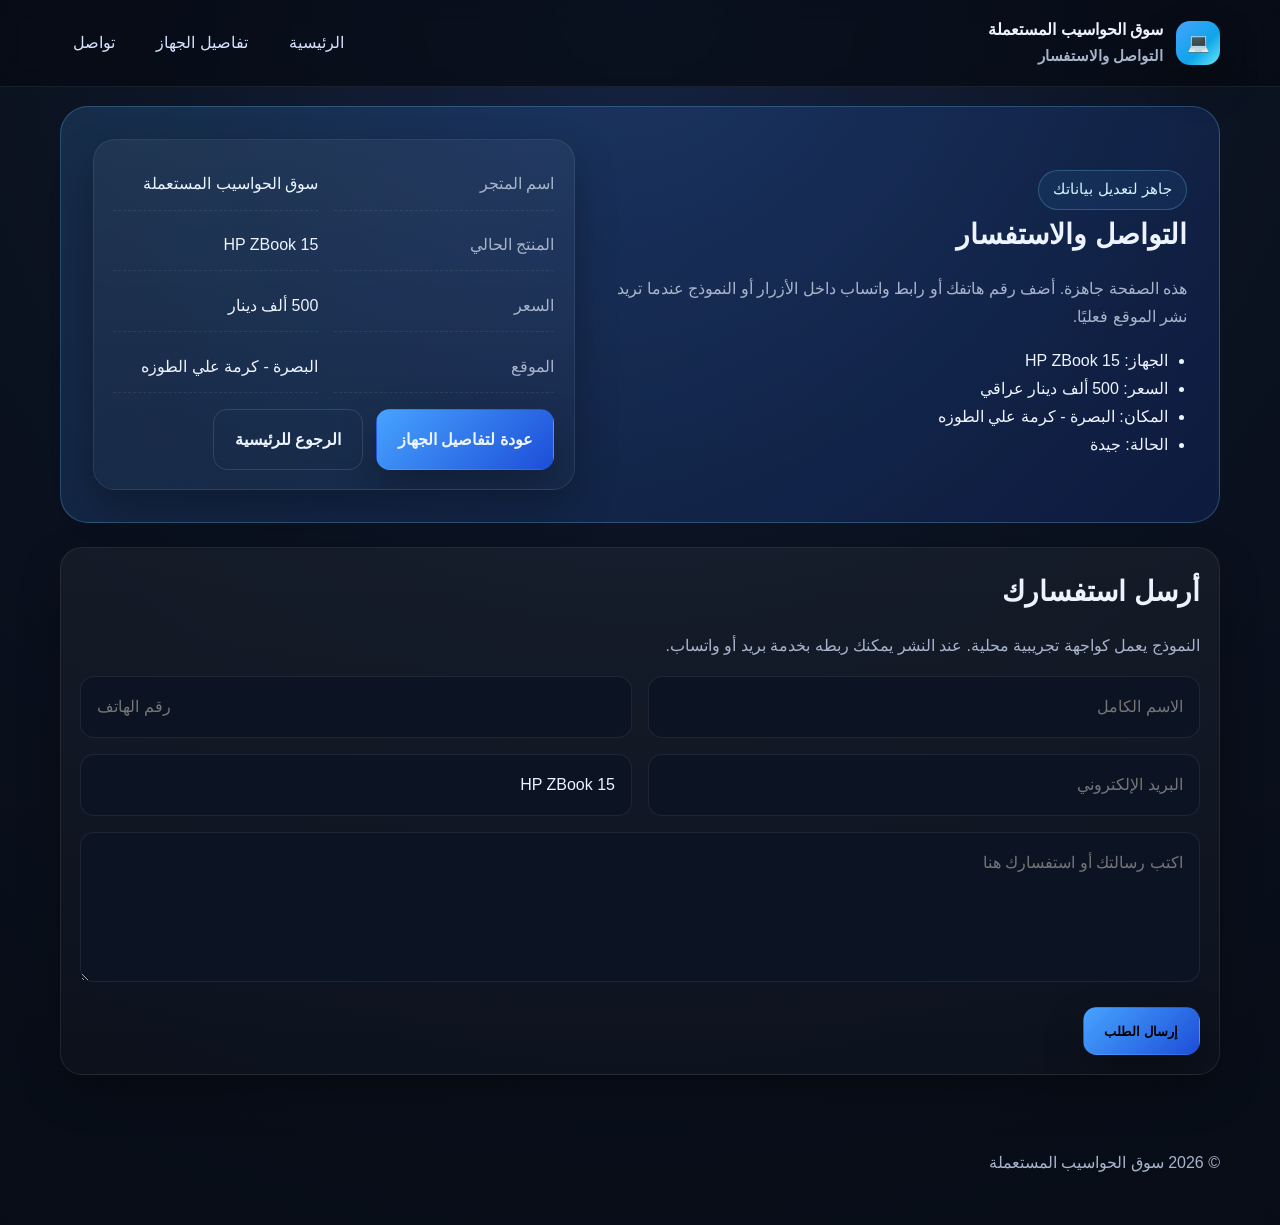
<file: contact.html>
<!doctype html>
<html lang="ar" dir="rtl">
<head>
  <meta charset="utf-8">
  <meta name="viewport" content="width=device-width, initial-scale=1">
  <title>تواصل | سوق الحواسيب المستعملة</title>
  <link rel="stylesheet" href="style.css">
</head>
<body>
  <header class="site-header">
    <div class="container nav">
      <a class="brand" href="index.html">
        <span class="brand-mark">💻</span>
        <span>
          <div>سوق الحواسيب المستعملة</div>
          <div class="small muted">التواصل والاستفسار</div>
        </span>
      </a>
      <nav class="nav-links">
        <a href="index.html">الرئيسية</a>
        <a href="product.html">تفاصيل الجهاز</a>
        <a href="contact.html">تواصل</a>
      </nav>
    </div>
  </header>

  <main class="section">
    <div class="container">
      <div class="cta">
        <div>
          <span class="badge">جاهز لتعديل بياناتك</span>
          <h2>التواصل والاستفسار</h2>
          <p class="muted">هذه الصفحة جاهزة. أضف رقم هاتفك أو رابط واتساب داخل الأزرار أو النموذج عندما تريد نشر الموقع فعليًا.</p>
          <ul>
            <li>الجهاز: HP ZBook 15</li>
            <li>السعر: 500 ألف دينار عراقي</li>
            <li>المكان: البصرة - كرمة علي الطوزه</li>
            <li>الحالة: جيدة</li>
          </ul>
        </div>
        <div class="card card-body">
          <div class="kv">
            <div class="muted">اسم المتجر</div><div>سوق الحواسيب المستعملة</div>
            <div class="muted">المنتج الحالي</div><div>HP ZBook 15</div>
            <div class="muted">السعر</div><div>500 ألف دينار</div>
            <div class="muted">الموقع</div><div>البصرة - كرمة علي الطوزه</div>
          </div>
          <div style="display:flex; gap:.8rem; flex-wrap:wrap; margin-top:1rem;">
            <a class="btn" href="product.html">عودة لتفاصيل الجهاز</a>
            <a class="btn secondary" href="index.html">الرجوع للرئيسية</a>
          </div>
        </div>
      </div>

      <div style="height:1.5rem"></div>

      <section class="card card-body">
        <h2>أرسل استفسارك</h2>
        <p class="muted">النموذج يعمل كواجهة تجريبية محلية. عند النشر يمكنك ربطه بخدمة بريد أو واتساب.</p>
        <form id="contactForm">
          <div class="form-grid">
            <input class="input" type="text" placeholder="الاسم الكامل" required>
            <input class="input" type="tel" placeholder="رقم الهاتف">
            <input class="input" type="email" placeholder="البريد الإلكتروني">
            <input class="input" type="text" placeholder="اسم الجهاز المطلوب" value="HP ZBook 15">
          </div>
          <div style="height:1rem"></div>
          <textarea class="input textarea" placeholder="اكتب رسالتك أو استفسارك هنا" required></textarea>
          <div style="height:1rem"></div>
          <button class="btn" type="submit">إرسال الطلب</button>
          <div class="notice" id="formNotice"></div>
        </form>
      </section>
    </div>
  </main>

  <footer>
    <div class="container muted">
      <div>© <span id="year"></span> سوق الحواسيب المستعملة</div>
    </div>
  </footer>
  <script src="script.js"></script>
</body>
</html>
</file>
<file: style.css>
:root {
  --bg: #0b1220;
  --bg-2: #111a2d;
  --card: #121d33;
  --line: rgba(255,255,255,.08);
  --text: #edf3ff;
  --muted: #a8b4cc;
  --brand: #47a3ff;
  --brand-2: #7dd3fc;
  --accent: #1d4ed8;
  --ok: #22c55e;
  --warning: #f59e0b;
  --shadow: 0 18px 40px rgba(0,0,0,.28);
  --radius: 22px;
}
*{box-sizing:border-box}
html{scroll-behavior:smooth}
body{
  margin:0;
  font-family:"Tahoma", "Segoe UI", Arial, sans-serif;
  background: radial-gradient(circle at top, #152341 0%, var(--bg) 45%, #070c16 100%);
  color:var(--text);
  line-height:1.75;
}
a{color:inherit;text-decoration:none}
img,video{max-width:100%;display:block}
.container{width:min(1160px,92vw);margin-inline:auto}
.badge{display:inline-flex;align-items:center;gap:.5rem;padding:.4rem .9rem;border:1px solid rgba(125,211,252,.25);background:rgba(71,163,255,.08);border-radius:999px;color:#d9f2ff;font-size:.92rem}
.muted{color:var(--muted)}
.btn{display:inline-flex;align-items:center;justify-content:center;gap:.6rem;padding:.95rem 1.3rem;border-radius:14px;border:1px solid transparent;font-weight:700;transition:.2s ease;background:linear-gradient(135deg,var(--brand),var(--accent));box-shadow:var(--shadow)}
.btn:hover{transform:translateY(-2px)}
.btn.secondary{background:transparent;border-color:rgba(255,255,255,.12);box-shadow:none}
header.site-header{position:sticky;top:0;z-index:10;background:rgba(6,10,18,.72);backdrop-filter:blur(10px);border-bottom:1px solid var(--line)}
.nav{display:flex;align-items:center;justify-content:space-between;padding:1rem 0;gap:1rem}
.brand{display:flex;align-items:center;gap:.8rem;font-weight:800}
.brand-mark{width:44px;height:44px;border-radius:14px;background:linear-gradient(135deg,var(--brand),#0ea5e9 60%,#67e8f9);display:grid;place-items:center;color:white;font-size:1.15rem;box-shadow:var(--shadow)}
.nav-links{display:flex;gap:1rem;flex-wrap:wrap}
.nav-links a{padding:.5rem .8rem;color:#d6e2ff}
.hero{padding:4.2rem 0 2.2rem}
.hero-grid{display:grid;grid-template-columns:1.1fr .9fr;gap:2rem;align-items:center}
.hero-card,.glass{background:linear-gradient(180deg,rgba(255,255,255,.05),rgba(255,255,255,.02));border:1px solid var(--line);border-radius:var(--radius);box-shadow:var(--shadow)}
.hero-copy{padding:2rem}
.hero h1{font-size:clamp(2rem,4vw,3.8rem);line-height:1.18;margin:.8rem 0 1rem}
.hero p{font-size:1.08rem;color:#d6e2ff}
.hero-media{padding:1rem}
.hero-media img{border-radius:18px;border:1px solid var(--line)}
.quick-stats{display:grid;grid-template-columns:repeat(4,1fr);gap:1rem;margin-top:1.2rem}
.stat{padding:1rem;border-radius:18px;border:1px solid var(--line);background:rgba(255,255,255,.03);text-align:center}
.stat strong{display:block;font-size:1.08rem}
.section{padding:1.2rem 0 3rem}
.section h2{font-size:clamp(1.4rem,2.2vw,2.2rem);margin:0 0 .8rem}
.section-head{display:flex;align-items:end;justify-content:space-between;gap:1rem;margin-bottom:1.2rem;flex-wrap:wrap}
.grid{display:grid;gap:1.3rem}
.products{grid-template-columns:repeat(3,1fr)}
.card{background:linear-gradient(180deg,rgba(255,255,255,.045),rgba(255,255,255,.02));border:1px solid var(--line);border-radius:var(--radius);overflow:hidden;box-shadow:var(--shadow)}
.card-media{position:relative;aspect-ratio:16/10;background:#09101d}
.card-media img{width:100%;height:100%;object-fit:cover}
.card-body{padding:1.2rem}
.price{font-size:1.5rem;font-weight:900;color:#fff}
.price small{font-size:.9rem;color:#d4e2fb;font-weight:600}
.meta{display:flex;flex-wrap:wrap;gap:.5rem;margin:.9rem 0}
.meta span{font-size:.92rem;padding:.32rem .68rem;background:rgba(255,255,255,.05);border:1px solid var(--line);border-radius:999px;color:#d9e6ff}
.spec-grid{display:grid;grid-template-columns:repeat(2,1fr);gap:1rem}
.spec{padding:1rem;border-radius:18px;border:1px solid var(--line);background:rgba(255,255,255,.03)}
.spec strong{display:block;margin-bottom:.3rem}
.gallery{grid-template-columns:1.2fr .8fr .8fr;grid-auto-rows:220px}
.gallery .item{position:relative;overflow:hidden;border-radius:22px;border:1px solid var(--line);background:#0b1020}
.gallery .item:first-child{grid-row:span 2}
.gallery .item img{width:100%;height:100%;object-fit:cover;transition:.35s ease}
.gallery .item:hover img{transform:scale(1.04)}
.video-wrap{padding:1rem}
.video-wrap video{border-radius:18px;border:1px solid var(--line);width:100%;background:#000}
.cta{padding:2rem;border-radius:28px;background:linear-gradient(135deg,rgba(71,163,255,.18),rgba(29,78,216,.18));border:1px solid rgba(125,211,252,.25);display:grid;grid-template-columns:1.1fr .9fr;gap:1.5rem;align-items:center}
.cta ul{margin:0;padding-inline-start:1.2rem}
footer{padding:1.6rem 0 3rem;color:#c0cbe2}
.form-grid{display:grid;grid-template-columns:repeat(2,1fr);gap:1rem}
.input{width:100%;padding:1rem 1rem;border-radius:14px;background:#0c1424;border:1px solid var(--line);color:var(--text);font:inherit}
.input:focus{outline:none;border-color:rgba(71,163,255,.8);box-shadow:0 0 0 4px rgba(71,163,255,.12)}
.textarea{min-height:150px;resize:vertical}
.notice{display:none;margin-top:1rem;padding:1rem;border-radius:16px;background:rgba(34,197,94,.12);border:1px solid rgba(34,197,94,.28);color:#d8ffe5}
.kv{display:grid;grid-template-columns:220px 1fr;gap:.6rem 1rem}
.kv div{padding:.7rem 0;border-bottom:1px dashed rgba(255,255,255,.08)}
.banner{display:flex;gap:.8rem;flex-wrap:wrap;margin-top:1.2rem}
.banner span{padding:.52rem .9rem;border-radius:999px;background:rgba(255,255,255,.05);border:1px solid var(--line)}
.small{font-size:.92rem}
@media (max-width: 900px){
  .hero-grid,.cta,.products,.gallery,.form-grid,.spec-grid{grid-template-columns:1fr}
  .gallery{grid-auto-rows:220px}
  .gallery .item:first-child{grid-row:span 1}
  .quick-stats{grid-template-columns:repeat(2,1fr)}
  .kv{grid-template-columns:1fr}
}
@media (max-width: 560px){
  .nav{flex-direction:column;align-items:flex-start}
  .quick-stats{grid-template-columns:1fr}
  .hero{padding-top:2rem}
  .hero-copy{padding:1.3rem}
}
</file>
